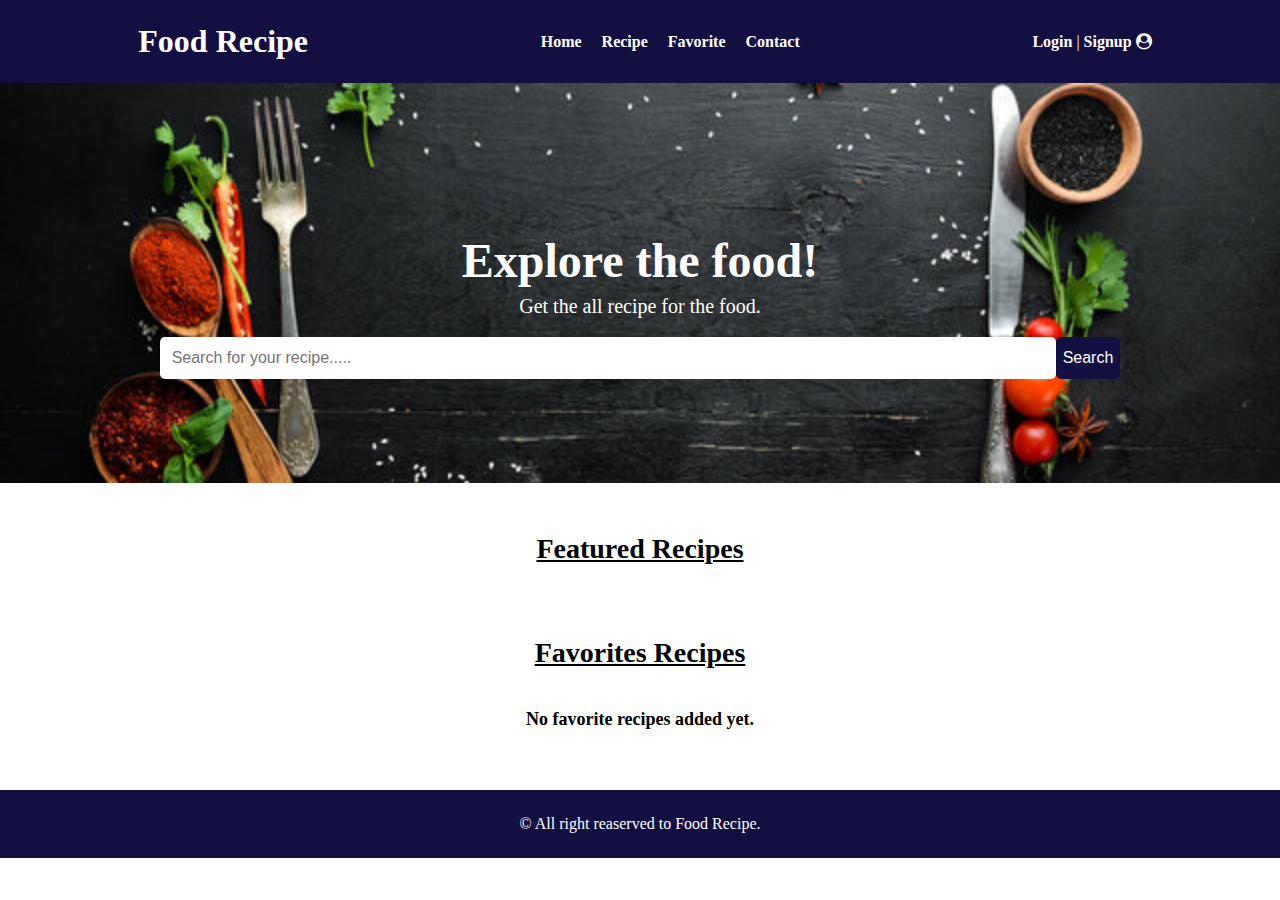
<file: index.html>
<!DOCTYPE html>
<html lang="en">
<head>
    <meta charset="UTF-8">
    <meta name="viewport" content="width=device-width, initial-scale=1.0">
    <title>Food-Recipe-Website</title>
    <link rel="stylesheet" href="../css/styles.css">
    <link rel="stylesheet" href="https://cdnjs.cloudflare.com/ajax/libs/font-awesome/4.7.0/css/font-awesome.min.css">
</head>

<body>
    <header>
        <nav>
            <h1>Food Recipe</h1>
            <ul>
                <li><a href="#home-section">Home</a></li>
                <li><a href="#recipe">Recipe</a></li>
                <li><a href="#favorites-recipe">Favorite</a></li>
                <li><a href="contact.html">Contact</a></li>
            </ul>
            <div class="login-signup">
                <a href="loginSignup.html">Login</a>
                <span class="divider"> | </span>
                <a href="loginSignup.html">Signup</a>
                <a href="loginSignup.html"><i class="fa fa-user-circle" aria-hidden="true"></i></a>
            </div>
        </nav>
    </header>
    <main>
        <section class="home-section" id="home-section">
            <div class="search">
                <h1>Explore the food!</h1>
                <p>Get the all recipe for the food.</p>
                <form class="search-bar">
                    <input type="text" class="search-box" placeholder="Search for your recipe.....">
                    <button type="submit" class="search-btn">Search</button>
                </form>
            </div>
        </section>
        <section class="recipe" id="recipe">
            <h2 class="title">Featured Recipes</h2>
            <div class="recipe-section">
                <!-- <div class="recipe-card">
                    <i class="fa fa-heart"></i>
                    <img src="Background.jpeg" alt="">
                    <p>Lorem ipsum dolor sit amet, consectetur adipisicing elit. Dol</p>
                    <h3>Egg Omlet</h3>
                    <a href="#">View Recipe</a>
                </div>
                <div class="recipe-card">
                    <i class="fa fa-heart"></i>
                    <img src="Background.jpeg" alt="">
                    <p>Lorem ipsum dolor sit amet, consectetur adipisicing elit. Dol</p>
                    <h3>Egg Omlet</h3>
                    <a href="#">View Recipe</a>
                </div>
                <div class="recipe-card">
                    <i class="fa fa-heart"></i>
                    <img src="Background.jpeg" alt="">
                    <p>Lorem ipsum dolor sit amet, consectetur adipisicing elit. Dol</p>
                    <h3>Egg Omlet</h3>
                    <a href="#">View Recipe</a>
                </div>
                <div class="recipe-card">
                    <i class="fa fa-heart"></i>
                    <img src="Background.jpeg" alt="">
                    <p>Lorem ipsum dolor sit amet, consectetur adipisicing elit. Dol</p>
                    <h3>Egg Omlet</h3>
                    <a href="#">View Recipe</a>
                </div> -->
            </div>
            <h2 class="title1">Favorites Recipes</h2>
            <div class="favorites-recipe" id="favorites-recipe">
                <!-- <div class="recipe-card">
                    <i class="fa-solid fa-trash-can"></i>
                    <img src="Background.jpeg" alt="">
                    <p>Lorem ipsum dolor sit amet, consectetur adipisicing elit. Dol</p>
                    <h3>Egg Omlet</h3>
                    <a href="#">View Recipe</a>
                </div>  -->

            </div>
            <div class="recipe-details">
                <button class="close">
                    <i class="fa fa-times" aria-hidden="true" style="font-size: 14px;"></i>
                </button>
                <!-- <div class="details">
                 <span></span>
                </div> -->
            </div>

        </section>
    </main>
    <footer>
        <div>
            <p>&copy; All right reaserved to Food Recipe.</p>
        </div>
    </footer>

    <script src="Script/main.js"></script>
</body>

</html>
</file>
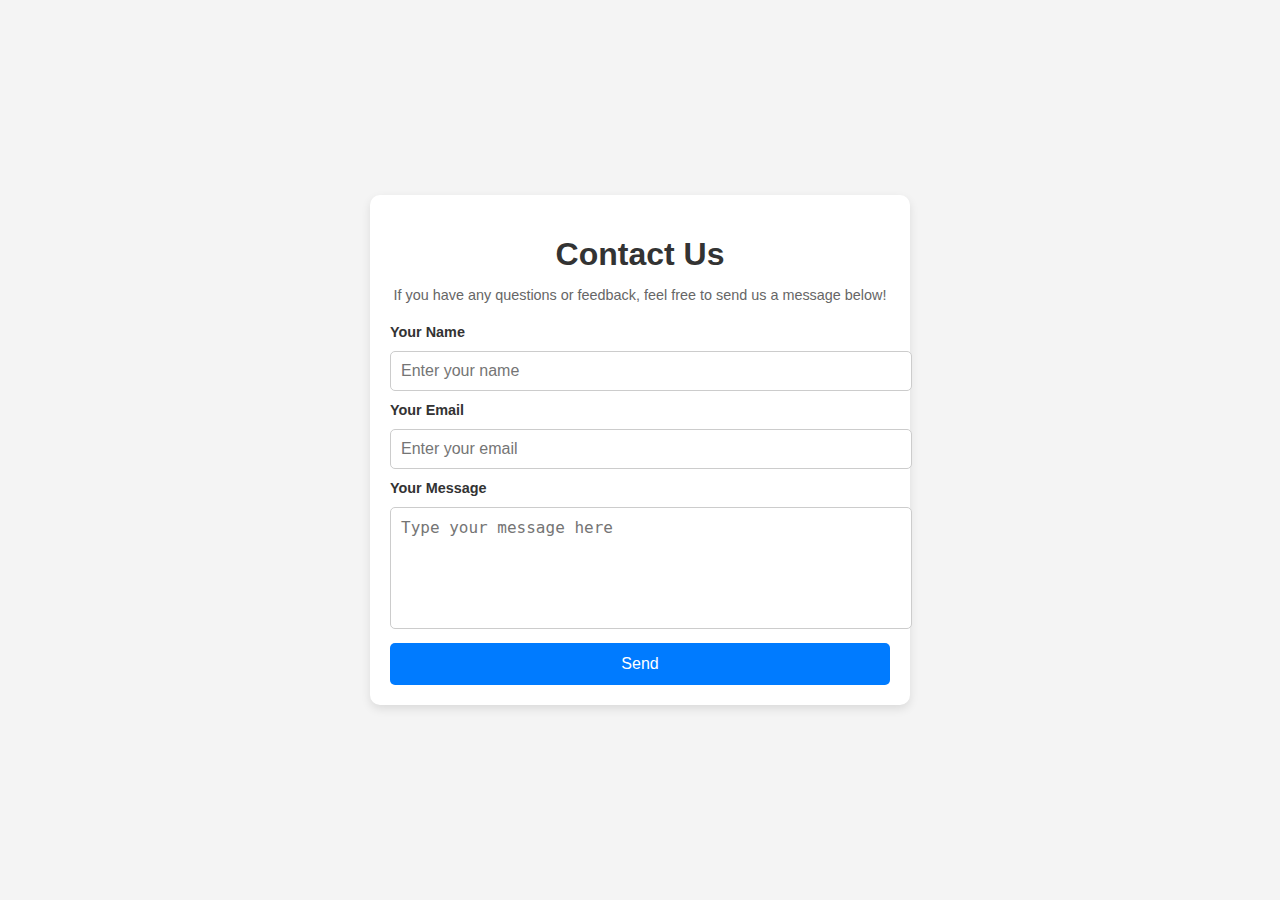
<file: contact.html>
<!DOCTYPE html>
<html lang="en">
<head>
  <meta charset="UTF-8">
  <meta name="viewport" content="width=device-width, initial-scale=1.0">
  <title>Contact Section</title>
  <link rel="stylesheet" href="../css/contact.css">
</head>
<body>
  <section class="contact-section">
    <h1>Contact Us</h1>
    <p>If you have any questions or feedback, feel free to send us a message below!</p>
    <form class="contact-form">
      <label for="name">Your Name</label>
      <input type="text" id="name" placeholder="Enter your name" required>
      
      <label for="email">Your Email</label>
      <input type="email" id="email" placeholder="Enter your email" required>
      
      <label for="message">Your Message</label>
      <textarea id="message" placeholder="Type your message here" required></textarea>
      
      <button type="submit" onclick="sendEmail()">Send</button>
    </form>
  </section>

  <script>
    function sendEmail() {
      const name = document.getElementById('name').value;
      const email = document.getElementById('email').value;
      const message = document.getElementById('message').value;
      
      if (name && email && message) {
        const mailtoLink = `mailto:kailassthapa73@gmail.com?subject=Message from ${name} (${email})&body=${encodeURIComponent(message)}`;
        window.location.href = mailtoLink;
      } else {
        alert('Please fill out all fields before sending!');
      }
    }
  </script>
</body>
</html>
</file>
<file: css/styles.css>
* {
    margin: 0;
    padding: 0;
    box-sizing: border-box;
}

body {
    width: 100%;
    height: 100vh;
}

/* css for header */
nav {
    padding: 23px 12px;
    display: flex;
    background-color: #130f40;
    color: white;
    display: flex;
    justify-content: space-around;
    align-items: center;
}

nav h1 {
    margin-left: 10px;
}

nav ul {
    display: flex;
    justify-content: center;
    align-items: center;
    gap: 20px;
}

nav ul li {
    list-style: none;
}

nav a {
    text-decoration: none;
    font-weight: 600;
    color: white;
}

nav a:hover {
    color: #4834d4;
    text-decoration: underline;
}

.login-signup {
    display: flex;
    gap: 4px;
}

/* Css for home section */
.home-section {
    width: 100%;
    height: 400px;
    background: url(../assets/BackgroundImage.jpg);
    background-repeat: none;
    background-size: cover;
    background-position: center;
    color: white;
    text-align: center;
    padding: 150px 0px;
}

.home-section h1 {
    font-size: 3rem;
    margin-bottom: 7px;
}

.home-section p {
    font-size: 20px;
}

.search-bar {
    display: flex;
    justify-content: center;
    justify-items: center;
}

.home-section input {
    margin-top: 19px;
    width: 70%;
    padding: 12px;
    border-radius: 5px;
    border: none;
    outline: none;
    font-size: 1rem;

}

.home-section button {
    margin-top: 19px;
    padding: 7px;
    border-radius: 5px;
    border: none;
    outline: none;
    font-size: 1rem;
    background-color: #130f40;
    color: white;
    cursor: pointer;
}

/* css for recipe section */
.title, .title1{
    text-decoration: underline;
}
.recipe {
    padding: 50px 0px;
}

.recipe h2 {
    text-align: center;
    margin-bottom: 30px;
    font-size: 28px;
}

.recipe-section {
    width: 90%;
    margin: 0 auto;
    display: grid;
    grid-template-columns: repeat(auto-fit, minmax(250px, 1fr));
    column-gap: 20px;
    row-gap: 20px;
    padding-bottom: 42px;
}

.favorites-recipe h3 {
    text-align: center;
}
.favorites-recipe{
    width: 90%;
    margin: 0 auto;
    display: grid;
    grid-template-columns: repeat(auto-fit, minmax(250px, 1fr));
    column-gap: 20px;
    row-gap: 20px;
}
.favorites-recipe p{
    text-align: center;
    font-weight: 600;
    font-size: 18px;
    padding: 10px;
    
}

.recipe-section h3 {
    text-align: center;
}

.recipe-card {
    background-color: white;
    margin: 10px;
    border-radius: 5px;
    border: 1px solid #ccc;
    border-radius: 7px;
    overflow: hidden;
    box-shadow: 0px 5px 8px rgba(0, 0, 0, 0.1);
    position: relative;
    cursor: pointer;
    transition: transform 0.3s ease-in-out;
}

.recipe-card:hover {
    transform: scale(1.02);

}

.recipe-card img {
    width: 100%;
    height: 200px;
    object-fit: cover;
}

.recipe-card h3 {
    font-size: 24px;
    padding: 1px;
    text-align: center;
}

.recipe-card p {
    text-align: center;
    font-weight: 600;
    font-size: 18px;
    padding: 10px;
}

.recipe-card button {
    display: block;
    width: 100%;
    text-decoration: none;
    text-align: center;
    background: #130f40;
    color: white;
    cursor: pointer;
    padding: 10px 0;
    border: none;
    font-weight: 600px;
}

.favorite-icon ,.remove-icon{
    position: absolute;
    top: 0px;
    right: 0px;
    margin: 3px;
    padding: 2px;
    cursor: pointer;
    color: white;
    transition: transform 0.3s ease, color 0.3s ease;
    border: 2px solid red;
    border-radius: 500px;
}

.favorite-icon:hover {
    color: #ff4757;
    animation: heartbeat 0.6s ease-in-out;
    transform: scale(1.2);
}
.remove-icon:hover{
    color: black;
    animation: heartbeat 0.6s ease-in-out;
    transform: scale(1.2);
}
/* Css for Recipe Details */
.recipe-details {
    display: none;
    position: fixed;
    top: 50%;
    left: 50%;
    transform: translate(-50%, -50%);
    background-color: wheat;
    border-radius: 10px;
    width: 90%;
    height: 90%;
    padding: 20px;
    overflow-y: scroll;
    transition: all 0.5s ease-in-out;
}

.recipe-details::-webkit-scrollbar {
    width: 10px;

}

.recipe-details::-webkit-scrollbar-thumb {
    background: #b5b5ba;
    border-radius: 16px;
}

.close {
    position: absolute;
    top: 10px;
    right: 10px;
    display: flex;
    justify-content: center;
    align-items: center;
    cursor: pointer;
}

.recipeMeal {
    text-decoration: underline;
    text-transform: uppercase;
}

.recipeInstruction {
    line-height: 25px;
    white-space: pre-line;
    margin-left: 17px;
}

.popup-content {
    display: flex;
}

.popup-image {
    width: 400px;
    height: 400px;
    margin-right: 20px;
    border-radius: 12px;
}

.popup-text {
    flex-grow: 1;
}

/* CSs for footer */
footer {
    padding: 25px 0;
    background: #130f40;
    color: white;
    text-align: center;
}

@media (max-width: 701px) {}
</file>
<file: css/contact.css>
/* Contact Section Styling */
body {
    font-family: Arial, sans-serif;
    background: #f4f4f4;
    color: #333;
    display: flex;
    justify-content: center;
    align-items: center;
    height: 100vh;
    margin: 0;
  }
  
  .contact-section {
    background: #fff;
    border-radius: 10px;
    padding: 20px;
    box-shadow: 0 4px 10px rgba(0, 0, 0, 0.1);
    width: 100%;
    max-width: 500px;
  }
  
  .contact-section h1 {
    text-align: center;
    margin-bottom: 10px;
    color: #333;
  }
  
  .contact-section p {
    text-align: center;
    margin-bottom: 20px;
    font-size: 0.9rem;
    color: #666;
  }
  
  .contact-form label {
    font-size: 0.9rem;
    font-weight: bold;
    color: #333;
  }
  
  .contact-form input,
  .contact-form textarea {
    width: 100%;
    padding: 10px;
    margin: 10px 0;
    border: 1px solid #ccc;
    border-radius: 5px;
    font-size: 1rem;
    color: #333;
  }
  
  .contact-form textarea {
    height: 100px;
    resize: none;
  }
  
  .contact-form button {
    width: 100%;
    padding: 12px;
    background: #007bff;
    color: white;
    border: none;
    border-radius: 5px;
    font-size: 1rem;
    cursor: pointer;
    transition: background-color 0.3s ease;
  }
  
  .contact-form button:hover {
    background: #0056b3;
  }
</file>
